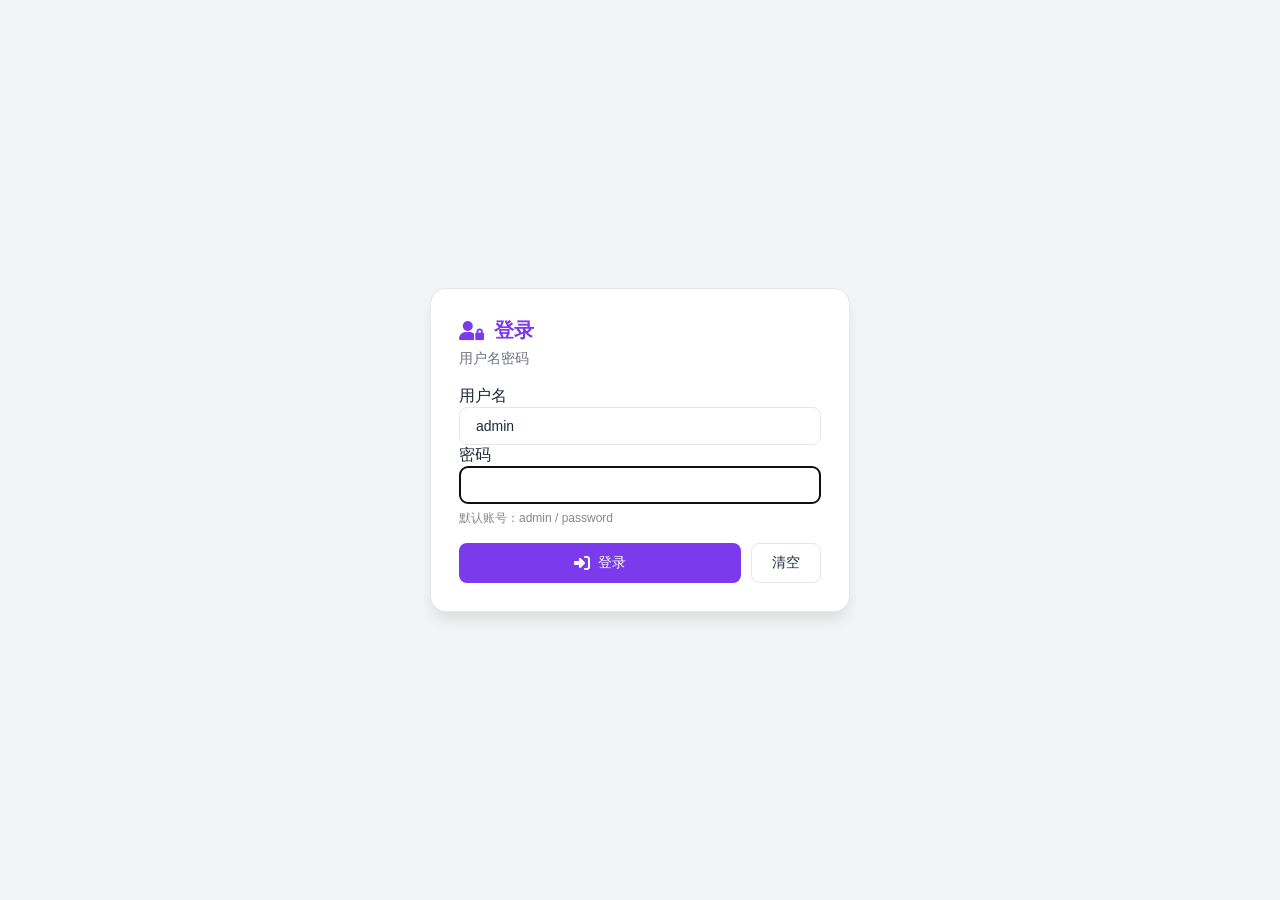
<file: static/index.html>
<!DOCTYPE html>
<html lang="zh-CN">
<head>
    <meta charset="UTF-8">
    <meta name="viewport" content="width=device-width, initial-scale=1.0">
    <title>Emby 缺集检测系统</title>
    <meta http-equiv="Cache-Control" content="no-cache, no-store, must-revalidate">
    <meta http-equiv="Pragma" content="no-cache">
    <meta http-equiv="Expires" content="0">
    <link rel="stylesheet" href="https://cdnjs.cloudflare.com/ajax/libs/font-awesome/6.4.0/css/all.min.css">
    <link rel="stylesheet" href="/static/css/main.css">
</head>
<body>
    <div id="loginPage" class="login-page">
        <div class="login-card">
            <div class="login-title"><i class="fas fa-user-lock"></i> 登录</div>
            <div class="login-subtitle">用户名密码</div>

            <div class="form-group">
                <label>用户名</label>
                <input type="text" id="loginUsername" class="filter-select" style="width: 100%;" autocomplete="username" value="admin">
            </div>
            <div class="form-group">
                <label>密码</label>
                <input type="password" id="loginPassword" class="filter-select" style="width: 100%;" autocomplete="current-password">
                <div style="color:#888;font-size:12px;margin-top:6px;">默认账号：admin / password</div>
            </div>

            <div class="login-actions">
                <button class="btn btn-primary" style="flex:1;justify-content:center;" onclick="submitLogin()">
                    <i class="fas fa-sign-in-alt"></i>
                    登录
                </button>
                <button class="btn btn-outline" style="justify-content:center;" onclick="clearLoginForm()">
                    清空
                </button>
            </div>
            <div id="loginError" class="login-error"></div>
        </div>
    </div>

    <div id="appShell" style="display:flex; width:100%;">
    <!-- 移动端菜单按钮 -->
    <button class="mobile-menu-btn" onclick="toggleSidebar()">
        <i class="fas fa-bars"></i>
    </button>

    <!-- 侧边栏 -->
    <aside class="sidebar" id="sidebar">
        <div class="logo">
            <h1><i class="fas fa-tv"></i> Emby 缺集检测</h1>
        </div>

        <nav class="nav-section">
            <div class="nav-section-title">主菜单</div>
            <a class="nav-item active" onclick="showPage('dashboard')">
                <i class="fas fa-home"></i>
                <span>仪表盘</span>
                <span class="badge" id="missingBadge">0</span>
            </a>
            <a class="nav-item" onclick="showPage('download')">
                <i class="fas fa-download"></i>
                <span>下载管理</span>
            </a>
        </nav>

        <nav class="nav-section">
            <div class="nav-section-title">工具</div>
            <a class="nav-item" onclick="showPage('config')">
                <i class="fas fa-cog"></i>
                <span>配置</span>
            </a>
            <a class="nav-item" onclick="showPage('history')">
                <i class="fas fa-history"></i>
                <span>检测历史</span>
            </a>
            <a class="nav-item" onclick="showPage('tmdb')">
                <i class="fas fa-fire"></i>
                <span>TMDB 更新</span>
            </a>
            <a class="nav-item" onclick="showPage('hdhive')">
                <i class="fas fa-hive"></i>
                <span>HDHive 搜索</span>
            </a>
        </nav>

        <nav class="nav-section">
            <div class="nav-section-title">系统</div>
            <a class="nav-item" onclick="toggleTheme()">
                <i class="fas fa-moon"></i>
                <span>暗黑模式</span>
            </a>
            <a class="nav-item" onclick="logout()">
                <i class="fas fa-right-from-bracket"></i>
                <span>退出登录</span>
            </a>
            <a class="nav-item" href="https://github.com/xnn1313/emby-missing-episode-detector" target="_blank">
                <i class="fab fa-github"></i>
                <span>GitHub</span>
            </a>
        </nav>
    </aside>

    <!-- 主内容区 -->
    <main class="main-content">
        <!-- 仪表盘页面 -->
        <div id="page-dashboard" class="page active">
            <!-- 顶部工具栏 -->
            <div class="top-bar">
                <div class="search-box">
                    <i class="fas fa-search"></i>
                    <input type="text" id="searchInput" placeholder="搜索剧集..." onkeyup="filterSeries()">
                </div>
                <div class="toolbar-actions">
                    <button class="btn btn-outline" onclick="refreshData()">
                        <i class="fas fa-sync-alt"></i>
                        刷新
                    </button>
                    <button class="btn btn-primary" onclick="runDetection(this)">
                        <i class="fas fa-play"></i>
                        开始检测
                    </button>
                </div>
            </div>

            <!-- 统计卡片 -->
            <div class="stats-grid">
                <div class="stat-card">
                    <div class="stat-card-header">
                        <div>
                            <div class="stat-card-value" id="statTotal">0</div>
                            <div class="stat-card-label">总剧集数</div>
                        </div>
                        <div class="stat-card-icon purple">
                            <i class="fas fa-tv"></i>
                        </div>
                    </div>
                </div>
                <div class="stat-card">
                    <div class="stat-card-header">
                        <div>
                            <div class="stat-card-value" id="statMissing">0</div>
                            <div class="stat-card-label">有缺集</div>
                        </div>
                        <div class="stat-card-icon red">
                            <i class="fas fa-exclamation-triangle"></i>
                        </div>
                    </div>
                </div>
                <div class="stat-card">
                    <div class="stat-card-header">
                        <div>
                            <div class="stat-card-value" id="statEpisodes">0</div>
                            <div class="stat-card-label">缺失总集数</div>
                        </div>
                        <div class="stat-card-icon blue">
                            <i class="fas fa-film"></i>
                        </div>
                    </div>
                </div>
                <div class="stat-card">
                    <div class="stat-card-header">
                        <div>
                            <div class="stat-card-value" id="statDownloaded">0</div>
                            <div class="stat-card-label">已推送下载</div>
                        </div>
                        <div class="stat-card-icon green">
                            <i class="fas fa-check-circle"></i>
                        </div>
                    </div>
                </div>
            </div>

            <!-- 筛选栏 -->
            <div class="filter-bar">
                <select class="filter-select" id="filterSeason" onchange="filterSeries()">
                    <option value="">全部季</option>
                </select>
                <select class="filter-select" id="filterStatus" onchange="filterSeries()">
                    <option value="">全部状态</option>
                    <option value="missing">有缺集</option>
                    <option value="complete">完整</option>
                </select>
                <select class="filter-select" id="sortBy" onchange="filterSeries()">
                    <option value="name">按名称</option>
                    <option value="year">按年份</option>
                    <option value="missing">按缺集数</option>
                </select>
            </div>

            <!-- 剧集卡片 -->
            <div id="seriesGrid" class="series-grid">
                <div class="loading">
                    <i class="fas fa-spinner"></i>
                    <p>加载中...</p>
                </div>
            </div>
        </div>

        <!-- 下载管理页面 -->
        <div id="page-download" class="page">
            <div class="top-bar">
                <h2>下载管理</h2>
                <button class="btn btn-primary" onclick="refreshDownloads()">
                    <i class="fas fa-sync-alt"></i>
                    刷新
                </button>
            </div>
            <div id="downloadGrid" class="series-grid">
                <div class="empty-state">
                    <i class="fas fa-download"></i>
                    <p>暂无下载记录</p>
                </div>
            </div>
        </div>

        <!-- 配置页面 -->
        <div id="page-config" class="page">
            <div class="top-bar">
                <h2>配置</h2>
            </div>
            <div class="stat-card" style="max-width: 1100px;">
                <div class="cfg-tabs">
                    <button class="cfg-tab" id="cfgTab-emby" onclick="showConfigTab('emby')"><i class="fas fa-tv"></i> Emby</button>
                    <button class="cfg-tab" id="cfgTab-mp" onclick="showConfigTab('mp')"><i class="fas fa-download"></i> MoviePilot</button>
                    <button class="cfg-tab" id="cfgTab-hdhive" onclick="showConfigTab('hdhive')"><i class="fas fa-hive"></i> HDHive</button>
                    <button class="cfg-tab" id="cfgTab-wecom" onclick="showConfigTab('wecom')"><i class="fas fa-building"></i> 企业微信</button>
                    <button class="cfg-tab" id="cfgTab-wecom-search" onclick="showConfigTab('wecom-search')"><i class="fas fa-search"></i> 资源搜索</button>
                    <button class="cfg-tab" id="cfgTab-symedia" onclick="showConfigTab('symedia')"><i class="fas fa-cloud"></i> Symedia</button>
                    <button class="cfg-tab" id="cfgTab-global" onclick="showConfigTab('global')"><i class="fas fa-globe"></i> 全局</button>
                    <div style="margin-left:auto;">
                        <button class="btn btn-primary" onclick="saveConfig(event)"><i class="fas fa-save"></i> 保存</button>
                    </div>
                </div>
                <form id="configForm" onsubmit="saveConfig(event)">
                    <div class="config-section active" id="cfgSection-emby">
                        <div class="cfg-section-title">Emby 设置</div>
                        <div class="cfg-divider"></div>
                        <div class="cfg-columns">
                            <div class="form-group">
                            <label>Emby 服务器地址</label>
                            <input type="text" id="embyHost" class="filter-select" style="width: 100%;" placeholder="http://192.168.1.100:8096">
                            <div class="cfg-help">填写你的 Emby 服务地址（含端口）</div>
                            </div>
                            <div class="form-group">
                            <label>Emby API 密钥</label>
                            <input type="text" id="embyApiKey" class="filter-select" style="width: 100%;" placeholder="在 Emby 设置 → API 中获取">
                            <div class="cfg-help">用于读取媒体库信息以及检测缺集</div>
                            </div>
                            <div class="form-group">
                            <label>TMDB API Key</label>
                            <input type="password" id="tmdbApiKey" class="filter-select" style="width: 100%;" placeholder="在 themoviedb.org 申请">
                            <div class="cfg-help">用于剧集搜索和匹配（通过 TMDB）</div>
                            </div>
                        </div>
                    </div>
                    <div class="config-section" id="cfgSection-mp">
                        <div class="cfg-section-title">MoviePilot 设置</div>
                        <div class="cfg-divider"></div>
                        <div class="cfg-columns">
                            <div class="form-group">
                            <label>MoviePilot 地址</label>
                            <input type="text" id="mpHost" class="filter-select" style="width: 100%;" placeholder="http://192.168.1.100:3000">
                            </div>
                            <div class="form-group">
                            <label>MoviePilot 用户名</label>
                            <input type="text" id="mpUsername" class="filter-select" style="width: 100%;" value="admin">
                            </div>
                            <div class="form-group">
                            <label>MoviePilot 密码</label>
                            <input type="password" id="mpPassword" class="filter-select" style="width: 100%;">
                            </div>
                        </div>
                    </div>
                    <div class="config-section" id="cfgSection-hdhive">
                        <div class="cfg-section-title">HDHive 设置</div>
                        <div class="cfg-divider"></div>
                        <div class="cfg-columns">
                            <div class="form-group">
                            <label>HDHive API Key</label>
                            <input type="password" id="hdhiveApiKey" class="filter-select" style="width: 100%;" placeholder="在 HDHive 设置中获取 API Key">
                            </div>
                            <div class="form-group">
                            <label>API 地址</label>
                            <input type="text" id="hdhiveBaseUrl" class="filter-select" style="width: 100%;" value="https://hdhive.com/api/open" placeholder="https://hdhive.com/api/open">
                            </div>
                        </div>
                        <div style="margin-top:10px; padding: 10px; background: #1a1a2e; border-radius: 8px; display:none;">
                            <div class="form-group">
                                <label style="display: flex; align-items: center; gap: 8px;">
                                    <input type="checkbox" id="hdhiveProxyEnabled" style="width: auto;">
                                    启用代理
                                </label>
                            </div>
                            <div class="form-group">
                                <label>代理地址</label>
                                <input type="text" id="hdhiveProxyHost" class="filter-select" style="width: 100%;" placeholder="127.0.0.1">
                            </div>
                            <div class="form-group">
                                <label>代理端口</label>
                                <input type="number" id="hdhiveProxyPort" class="filter-select" style="width: 100%;" placeholder="7890">
                            </div>
                            <div style="display: flex; gap: 10px;">
                                <div class="form-group" style="flex: 1;">
                                    <label>用户名（可选）</label>
                                    <input type="text" id="hdhiveProxyUser" class="filter-select" style="width: 100%;">
                                </div>
                                <div class="form-group" style="flex: 1;">
                                    <label>密码（可选）</label>
                                    <input type="password" id="hdhiveProxyPass" class="filter-select" style="width: 100%;">
                                </div>
                            </div>
                        </div>
                        <div class="empty-state" style="padding:16px;border:1px dashed var(--border-color);border-radius:8px;">
                            <p style="margin-bottom:6px;">代理配置已由"全局"统一管理</p>
                            <p style="font-size:12px;color:#888;">请到"全局"分组设置代理开关与地址，保存后将应用到 HDHive 与 TMDB</p>
                        </div>
                        <div class="form-group" style="margin-top:10px;">
                            <label style="display: flex; align-items: center; gap: 8px;">
                                <input type="checkbox" id="hdhiveEnabled" style="width: auto;">
                                启用 HDHive 资源查询
                            </label>
                        </div>
                        <div class="form-group">
                            <label>最大积分解锁</label>
                            <input type="number" id="hdhiveMaxPoints" class="filter-select" style="width: 100%;" value="50" min="0" max="1000">
                        </div>
                        <div id="hdhiveStatus" style="margin-top: 15px; padding: 10px; border-radius: 8px; display: none;"></div>
                        <div style="display: flex; gap: 10px; margin-top: 10px;">
                            <button type="button" class="btn btn-outline" onclick="testHdhiveConnection()" style="flex: 1;">
                                <i class="fas fa-plug"></i>
                                测试连接
                            </button>
                        </div>
                    </div>
                    <div class="config-section" id="cfgSection-wecom">
                        <div class="cfg-section-title">企业微信 设置</div>
                        <div class="cfg-divider"></div>
                        <div class="cfg-columns">
                            <div class="form-group">
                            <label style="display: flex; align-items: center; gap: 8px;">
                                <input type="checkbox" id="wecomEnabled" style="width: auto;">
                                启用企业微信搜剧解锁
                            </label>
                            </div>
                            <div class="form-group">
                            <label>企业 ID CorpID</label>
                            <input type="text" id="wecomCorpId" class="filter-select" style="width: 100%;" placeholder="wwxxxxxxxxxxxxxxxx">
                            </div>
                            <div class="form-group">
                            <label>应用 AgentId</label>
                            <input type="number" id="wecomAgentId" class="filter-select" style="width: 100%;" placeholder="1000002">
                            </div>
                            <div class="form-group">
                            <label>应用 Secret</label>
                            <input type="password" id="wecomCorpSecret" class="filter-select" style="width: 100%;" placeholder="用于获取 AccessToken">
                            </div>
                            <div class="form-group">
                            <label>回调 Token</label>
                            <input type="password" id="wecomToken" class="filter-select" style="width: 100%;" placeholder="企业微信回调配置中的 Token">
                            </div>
                            <div class="form-group">
                            <label>回调 EncodingAESKey</label>
                            <input type="password" id="wecomEncodingAesKey" class="filter-select" style="width: 100%;" placeholder="43 位 EncodingAESKey">
                            </div>
                            <div class="form-group">
                            <label>API 地址</label>
                            <input type="text" id="wecomBaseUrl" class="filter-select" style="width: 100%;" value="https://qyapi.weixin.qq.com/cgi-bin">
                            </div>
                            <div class="form-group">
                            <label>回调地址</label>
                            <input type="text" id="wecomCallbackUrl" class="filter-select" style="width: 100%;" readonly>
                            </div>
                        </div>
                        <div id="wecomStatus" style="margin-top: 15px; padding: 10px; border-radius: 8px; display: none;"></div>
                        <div style="display: flex; gap: 10px; margin-top: 10px;">
                            <button type="button" class="btn btn-outline" onclick="testWeComConnection()" style="flex: 1;">
                                <i class="fas fa-comment-dots"></i>
                                测试企业微信
                            </button>
                        </div>
                    </div>
                    <div class="config-section" id="cfgSection-wecom-search">
                        <div class="cfg-section-title">企业微信资源搜索 设置</div>
                        <div class="cfg-divider"></div>
                        <div class="cfg-columns">
                            <div class="form-group">
                            <label style="display: flex; align-items: center; gap: 8px;">
                                <input type="checkbox" id="wecomSearchEnabled" style="width: auto;">
                                启用企业微信资源搜索
                            </label>
                            </div>
                            <div class="form-group">
                            <label>企业 ID CorpID</label>
                            <input type="text" id="wecomSearchCorpId" class="filter-select" style="width: 100%;" placeholder="wwxxxxxxxxxxxxxxxx">
                            </div>
                            <div class="form-group">
                            <label>应用 AgentId</label>
                            <input type="number" id="wecomSearchAgentId" class="filter-select" style="width: 100%;" placeholder="1000003">
                            </div>
                            <div class="form-group">
                            <label>应用 Secret</label>
                            <input type="password" id="wecomSearchCorpSecret" class="filter-select" style="width: 100%;" placeholder="用于获取 AccessToken">
                            </div>
                            <div class="form-group">
                            <label>回调 Token</label>
                            <input type="password" id="wecomSearchToken" class="filter-select" style="width: 100%;" placeholder="企业微信回调配置中的 Token">
                            </div>
                            <div class="form-group">
                            <label>回调 EncodingAESKey</label>
                            <input type="password" id="wecomSearchEncodingAesKey" class="filter-select" style="width: 100%;" placeholder="43 位 EncodingAESKey">
                            </div>
                            <div class="form-group">
                            <label>PanSou 服务地址</label>
                            <input type="text" id="wecomSearchPansouUrl" class="filter-select" style="width: 100%;" placeholder="http://47.108.129.71:57081">
                            <div class="cfg-help">只填域名+端口，例如 http://IP:57081</div>
                            </div>
                            <div class="form-group">
                            <label>回调地址</label>
                            <input type="text" id="wecomSearchCallbackUrl" class="filter-select" style="width: 100%;" readonly>
                            </div>
                        </div>
                        <div id="wecomSearchStatus" style="margin-top: 15px; padding: 10px; border-radius: 8px; display: none;"></div>
                        <div style="display: flex; gap: 10px; margin-top: 10px;">
                            <button type="button" class="btn btn-outline" onclick="testWeComSearchConnection()" style="flex: 1;">
                                <i class="fas fa-plug"></i>
                                测试连接
                            </button>
                        </div>
                    </div>
                    <div class="config-section" id="cfgSection-symedia">
                        <div class="cfg-section-title">Symedia 设置</div>
                        <div class="cfg-divider"></div>
                        <div class="cfg-columns">
                            <div class="form-group">
                                <label style="display:flex;align-items:center;gap:8px;">
                                    <input type="checkbox" id="symediaEnabled" style="width:auto;">
                                    启用 Symedia 115 转存
                                </label>
                            </div>
                            <div class="form-group">
                                <label>Symedia 主机地址</label>
                                <input type="text" id="symediaHost" class="filter-select" style="width:100%;" placeholder="http://192.168.1.100:8095">
                                <div class="cfg-help">例如 http://IP:端口</div>
                            </div>
                            <div class="form-group">
                                <label>Token</label>
                                <input type="text" id="symediaToken" class="filter-select" style="width:100%;" value="symedia">
                                <div class="cfg-help">默认 symedia</div>
                            </div>
                            <div class="form-group">
                                <label>目标文件夹 CID</label>
                                <input type="text" id="symediaParentId" class="filter-select" style="width:100%;" value="0">
                                <div class="cfg-help">根目录为 "0"</div>
                            </div>
                        </div>
                    </div>
                    <div class="config-section" id="cfgSection-global">
                        <div class="cfg-section-title">全局 设置</div>
                        <div class="cfg-divider"></div>
                        <div class="cfg-columns">
                            <div class="form-group">
                            <label>登录用户名</label>
                            <input type="text" id="adminUsername" class="filter-select" style="width: 100%;" placeholder="管理员用户名">
                            </div>
                            <div class="form-group">
                            <label>修改管理员密码</label>
                            <input type="password" id="adminPassword" class="filter-select" style="width: 100%;" placeholder="留空则不修改">
                            </div>
                        </div>
                        <hr style="margin: 16px 0; border-color: #444;">
                        <div class="form-group" style="display:flex;align-items:center;gap:8px;">
                            <input type="checkbox" id="globalProxyEnabled" style="width:auto;">
                            <label style="margin:0;">启用全局代理</label>
                        </div>
                        <div class="cfg-columns">
                            <div class="form-group">
                            <label>代理地址</label>
                            <input type="text" id="globalProxyHost" class="filter-select" style="width: 100%;" placeholder="127.0.0.1">
                            </div>
                            <div class="form-group">
                            <label>代理端口</label>
                            <input type="number" id="globalProxyPort" class="filter-select" style="width: 100%;" placeholder="7890">
                            </div>
                            <div class="form-group">
                            <label>代理用户名（可选）</label>
                            <input type="text" id="globalProxyUser" class="filter-select" style="width: 100%;" placeholder="">
                            </div>
                        </div>
                    </div>
                </form>
            </div>
        </div>

        <!-- 检测历史页面 -->
        <div id="page-history" class="page">
            <div class="top-bar">
                <h2>检测历史</h2>
            </div>
            <div id="historyList">
                <div class="empty-state">
                    <i class="fas fa-history"></i>
                    <p>暂无检测历史</p>
                </div>
            </div>
        </div>

        <!-- TMDB 更新页面 -->
        <div id="page-tmdb" class="page">
            <div class="top-bar">
                <div style="display:flex;align-items:center;gap:12px;flex-wrap:wrap;">
                    <h2 style="margin:0;">TMDB 更新</h2>
                    <select class="filter-select" id="tmdbFeed" onchange="loadTmdbFeed(true)" style="min-width: 220px;">
                        <option value="on_the_air">正在更新</option>
                        <option value="airing_today">今日播出</option>
                        <option value="trending_week">本周趋势</option>
                        <option value="popular">热门</option>
                        <option value="top_rated">高分</option>
                    </select>
                    <input type="text" id="tmdbSearchInput" class="filter-select" style="min-width:220px;flex:1;" placeholder="在当前列表中筛选..." onkeyup="filterTmdbFeed()">
                </div>
                <div class="toolbar-actions">
                    <button class="btn btn-outline" onclick="loadTmdbFeed(true)">
                        <i class="fas fa-sync-alt"></i>
                        刷新
                    </button>
                </div>
            </div>
            <div id="tmdbGrid" class="series-grid">
                <div class="loading">
                    <i class="fas fa-spinner"></i>
                    <p>加载中...</p>
                </div>
            </div>
            <div style="display:flex;justify-content:center;margin-top:16px;">
                <button class="btn btn-outline" id="tmdbLoadMoreBtn" onclick="loadTmdbFeed(false)" style="display:none;">
                    <i class="fas fa-arrow-down"></i>
                    加载更多
                </button>
            </div>
        </div>

        <!-- HDHive 搜索页面 -->
        <div id="page-hdhive" class="page">
            <div class="top-bar">
                <h2>HDHive 资源搜索</h2>
            </div>

            <div class="stat-card" style="max-width: 1100px;">
                <div class="form-group">
                    <label>剧名关键词</label>
                    <input type="text" id="hdhiveKeyword" class="filter-select" style="width: 100%;" placeholder="例如：黑镜" onkeydown="if(event.key==='Enter'){runHdhiveKeywordSearch()}">
                </div>
                <div style="display:flex;gap:10px;flex-wrap:wrap;">
                    <div class="form-group" style="flex:1;min-width:220px;">
                        <label>TMDB ID（可选）</label>
                        <input type="text" id="hdhiveTmdbId" class="filter-select" style="width: 100%;" placeholder="例如：42009">
                    </div>
                    <div class="form-group" style="width:160px;">
                        <label>季号（可选）</label>
                        <input type="number" id="hdhiveSeason" class="filter-select" style="width: 100%;" placeholder="1" min="1">
                    </div>
                </div>

                <div style="display:flex;gap:10px;flex-wrap:wrap;margin-top:10px;">
                    <button class="btn btn-primary" onclick="runHdhiveKeywordSearch()">
                        <i class="fas fa-search"></i>
                        按剧名搜索
                    </button>
                    <button class="btn btn-outline" onclick="runHdhiveTmdbSearch()">
                        <i class="fas fa-hive"></i>
                        按 TMDB ID 搜索
                    </button>
                    <button class="btn btn-outline" onclick="clearHdhiveSearch()">
                        <i class="fas fa-eraser"></i>
                        清空
                    </button>
                </div>

                <div id="hdhiveSearchStatus" style="margin-top: 15px; padding: 10px; border-radius: 8px; display: none;"></div>
                <div id="hdhiveSearchResult" style="margin-top: 15px;"></div>
            </div>
        </div>
    </main>
    </div>

    <!-- JS 模块（按依赖顺序加载） -->
    <script src="/static/js/auth.js"></script>
    <script src="/static/js/dashboard.js"></script>
    <script src="/static/js/config.js"></script>
    <script src="/static/js/hdhive.js"></script>
    <script src="/static/js/tmdb.js"></script>
    <script src="/static/js/download.js"></script>
    <script src="/static/js/history.js"></script>
    <script src="/static/js/app.js"></script>
</body>
</html>
</file>
<file: static/css/main.css>
/* ========== CSS 变量 ========== */
:root {
    --primary: #7c3aed;
    --primary-hover: #6d28d9;
    --bg-body: #f3f4f6;
    --bg-sidebar: #ffffff;
    --bg-card: #ffffff;
    --text-primary: #1f2937;
    --text-secondary: #6b7280;
    --border-color: #e5e7eb;
    --shadow: 0 1px 3px rgba(0,0,0,0.1);
    --shadow-lg: 0 10px 15px -3px rgba(0,0,0,0.1);
    --badge-missing: #ef4444;
    --badge-downloading: #f59e0b;
    --badge-complete: #10b981;
    --sidebar-width: 240px;
}

body.dark-mode {
    --bg-body: #0f172a;
    --bg-sidebar: #1e293b;
    --bg-card: #1e293b;
    --text-primary: #f1f5f9;
    --text-secondary: #94a3b8;
    --border-color: #334155;
    --shadow: 0 1px 3px rgba(0,0,0,0.3);
}

* { margin: 0; padding: 0; box-sizing: border-box; }

body {
    font-family: -apple-system, BlinkMacSystemFont, "Segoe UI", Roboto, "Helvetica Neue", Arial, sans-serif;
    background: var(--bg-body);
    color: var(--text-primary);
    min-height: 100vh;
    display: flex;
}

/* ========== 侧边栏 ========== */
.sidebar {
    width: var(--sidebar-width);
    background: var(--bg-sidebar);
    border-right: 1px solid var(--border-color);
    padding: 20px 0;
    position: fixed;
    height: 100vh;
    overflow-y: auto;
    z-index: 100;
}

.logo {
    padding: 0 20px 20px;
    border-bottom: 1px solid var(--border-color);
    margin-bottom: 20px;
}

.logo h1 {
    font-size: 18px;
    font-weight: 700;
    color: var(--primary);
    display: flex;
    align-items: center;
    gap: 10px;
}

.logo i { font-size: 24px; }

.nav-section {
    padding: 0 10px;
    margin-bottom: 20px;
}

.nav-section-title {
    font-size: 12px;
    color: var(--text-secondary);
    text-transform: uppercase;
    letter-spacing: 0.05em;
    padding: 8px 10px;
    margin-bottom: 5px;
}

.nav-item {
    display: flex;
    align-items: center;
    gap: 12px;
    padding: 12px 15px;
    border-radius: 8px;
    color: var(--text-primary);
    text-decoration: none;
    cursor: pointer;
    transition: all 0.2s;
    margin-bottom: 4px;
}

.nav-item:hover {
    background: var(--bg-body);
}

.nav-item.active {
    background: var(--primary);
    color: white;
}

.nav-item i {
    width: 20px;
    text-align: center;
    font-size: 16px;
}

.nav-item .badge {
    margin-left: auto;
    background: var(--badge-missing);
    color: white;
    font-size: 12px;
    padding: 2px 8px;
    border-radius: 10px;
    font-weight: 600;
}

/* ========== 主内容区 ========== */
.main-content {
    margin-left: var(--sidebar-width);
    flex: 1;
    padding: 20px 30px;
    min-height: 100vh;
}

/* 顶部工具栏 */
.top-bar {
    display: flex;
    align-items: center;
    justify-content: space-between;
    margin-bottom: 24px;
    gap: 20px;
}

.search-box {
    flex: 1;
    max-width: 500px;
    position: relative;
}

.search-box input {
    width: 100%;
    padding: 12px 16px 12px 44px;
    border: 1px solid var(--border-color);
    border-radius: 10px;
    background: var(--bg-card);
    color: var(--text-primary);
    font-size: 14px;
}

.search-box i {
    position: absolute;
    left: 16px;
    top: 50%;
    transform: translateY(-50%);
    color: var(--text-secondary);
}

.toolbar-actions {
    display: flex;
    align-items: center;
    gap: 12px;
}

.btn {
    display: inline-flex;
    align-items: center;
    gap: 8px;
    padding: 10px 20px;
    border: none;
    border-radius: 8px;
    font-size: 14px;
    font-weight: 500;
    cursor: pointer;
    transition: all 0.2s;
}

.btn-primary {
    background: var(--primary);
    color: white;
}

.btn-primary:hover {
    background: var(--primary-hover);
}

.btn-outline {
    background: transparent;
    border: 1px solid var(--border-color);
    color: var(--text-primary);
}

.btn-outline:hover {
    background: var(--bg-body);
}

.btn i { font-size: 16px; }

/* 统计卡片 */
.stats-grid {
    display: grid;
    grid-template-columns: repeat(auto-fit, minmax(200px, 1fr));
    gap: 20px;
    margin-bottom: 24px;
}

.stat-card {
    background: var(--bg-card);
    padding: 20px;
    border-radius: 12px;
    box-shadow: var(--shadow);
    border: 1px solid var(--border-color);
}

.stat-card-header {
    display: flex;
    align-items: center;
    justify-content: space-between;
    margin-bottom: 12px;
}

.stat-card-icon {
    width: 40px;
    height: 40px;
    border-radius: 10px;
    display: flex;
    align-items: center;
    justify-content: center;
    font-size: 20px;
}

.stat-card-icon.purple { background: #ede9fe; color: #7c3aed; }
.stat-card-icon.red { background: #fee2e2; color: #ef4444; }
.stat-card-icon.green { background: #d1fae5; color: #10b981; }
.stat-card-icon.blue { background: #dbeafe; color: #3b82f6; }

.stat-card-value {
    font-size: 28px;
    font-weight: 700;
    color: var(--text-primary);
}

.stat-card-label {
    font-size: 14px;
    color: var(--text-secondary);
    margin-top: 4px;
}

/* 筛选栏 */
.filter-bar {
    display: flex;
    align-items: center;
    gap: 12px;
    margin-bottom: 20px;
    flex-wrap: wrap;
}

.filter-select {
    padding: 10px 16px;
    border: 1px solid var(--border-color);
    border-radius: 8px;
    background: var(--bg-card);
    color: var(--text-primary);
    font-size: 14px;
    cursor: pointer;
}

/* 剧集卡片网格 */
.series-grid {
    display: grid;
    grid-template-columns: repeat(auto-fill, minmax(320px, 1fr));
    gap: 20px;
}

.series-card {
    background: var(--bg-card);
    border-radius: 12px;
    overflow: hidden;
    box-shadow: var(--shadow);
    border: 1px solid var(--border-color);
    transition: all 0.3s;
}

.series-card:hover {
    box-shadow: var(--shadow-lg);
    transform: translateY(-2px);
}

.series-card-header {
    position: relative;
    height: 180px;
    background: linear-gradient(135deg, #667eea 0%, #764ba2 100%);
    display: flex;
    align-items: center;
    justify-content: center;
    overflow: hidden;
}

.series-card-header img {
    width: 100%;
    height: 100%;
    object-fit: cover;
}

.series-card-header .placeholder {
    font-size: 64px;
    color: rgba(255,255,255,0.5);
}

.series-card-badge {
    position: absolute;
    top: 12px;
    right: 12px;
    padding: 6px 12px;
    border-radius: 6px;
    font-size: 12px;
    font-weight: 600;
    color: white;
}

.series-card-badge.missing { background: var(--badge-missing); }
.series-card-badge.complete { background: var(--badge-complete); }

.series-card-body {
    padding: 16px;
}

.series-card-title {
    font-size: 16px;
    font-weight: 600;
    color: var(--text-primary);
    margin-bottom: 8px;
    display: -webkit-box;
    -webkit-line-clamp: 2;
    -webkit-box-orient: vertical;
    overflow: hidden;
}

.series-card-meta {
    display: flex;
    align-items: center;
    gap: 12px;
    font-size: 13px;
    color: var(--text-secondary);
    margin-bottom: 12px;
}

.series-card-meta i { margin-right: 4px; }

.series-card-tags {
    display: flex;
    flex-wrap: wrap;
    gap: 6px;
    margin-bottom: 12px;
}

.tag {
    padding: 4px 10px;
    border-radius: 6px;
    font-size: 12px;
    font-weight: 500;
}

.tag.missing { background: #fee2e2; color: #ef4444; }
.tag.season { background: #ede9fe; color: #7c3aed; }
.tag.year { background: var(--bg-body); color: var(--text-secondary); }

.series-card-missing {
    background: #fef2f2;
    border: 1px solid #fecaca;
    border-radius: 8px;
    padding: 12px;
    margin-bottom: 12px;
}

.series-card-missing-title {
    font-size: 13px;
    font-weight: 600;
    color: #991b1b;
    margin-bottom: 8px;
}

.missing-episodes {
    display: flex;
    flex-wrap: wrap;
    gap: 6px;
}

.missing-ep {
    background: white;
    border: 1px solid #fecaca;
    padding: 4px 10px;
    border-radius: 6px;
    font-size: 12px;
    color: #991b1b;
    font-weight: 500;
}

.series-card-actions {
    display: flex;
    gap: 8px;
}

.series-card-actions .btn {
    flex: 1;
    justify-content: center;
    padding: 10px;
}

/* 加载状态 */
.loading {
    text-align: center;
    padding: 60px 20px;
    color: var(--text-secondary);
}

.loading i {
    font-size: 48px;
    margin-bottom: 16px;
    animation: spin 1s linear infinite;
}

@keyframes spin {
    to { transform: rotate(360deg); }
}

/* 空状态 */
.empty-state {
    text-align: center;
    padding: 60px 20px;
    color: var(--text-secondary);
}

.empty-state i {
    font-size: 64px;
    margin-bottom: 16px;
    opacity: 0.5;
}

/* 页面内容 */
.page { display: none; }
.page.active { display: block; }

.login-page {
    position: fixed;
    inset: 0;
    display: none;
    align-items: center;
    justify-content: center;
    padding: 20px;
    background: var(--bg-body);
    z-index: 10000;
}

.config-section { display: none; }
.config-section.active { display: block; }
.cfg-columns { display: grid; grid-template-columns: repeat(2, minmax(280px, 1fr)); gap: 12px 16px; }
@media (max-width: 900px) { .cfg-columns { grid-template-columns: 1fr; } }

.cfg-tabs {
    position: sticky;
    top: 0;
    z-index: 5;
    display: flex;
    gap: 8px;
    flex-wrap: wrap;
    padding-bottom: 12px;
    margin-bottom: 12px;
    background: var(--bg-card);
    border-bottom: 1px solid var(--border-color);
}
.cfg-tab {
    border-radius: 10px;
    padding: 10px 14px;
    border: 1px solid var(--border-color);
    background: var(--bg-body);
    color: var(--text-primary);
    cursor: pointer;
}
.cfg-tab.active {
    background: var(--primary);
    color: #fff;
    border-color: var(--primary);
    box-shadow: var(--shadow);
}
.config-section .form-group {
    margin-bottom: 14px;
}
.config-section .form-group label {
    font-size: 13px;
    color: var(--text-secondary);
    margin-bottom: 6px;
    display: block;
}
.cfg-help {
    font-size: 12px;
    color: var(--text-secondary);
    margin-top: 6px;
}
.cfg-section-title {
    font-size: 16px;
    font-weight: 800;
    color: var(--text-primary);
    margin: 4px 0 10px;
}
.cfg-divider {
    border-top: 1px solid var(--border-color);
    margin: 6px 0 12px;
}
.login-card {
    width: 100%;
    max-width: 420px;
    background: var(--bg-card);
    border: 1px solid var(--border-color);
    border-radius: 16px;
    box-shadow: var(--shadow-lg);
    padding: 28px;
}

.login-title {
    font-size: 20px;
    font-weight: 800;
    color: var(--primary);
    display: flex;
    align-items: center;
    gap: 10px;
    margin-bottom: 6px;
}

.login-subtitle {
    font-size: 14px;
    color: var(--text-secondary);
    margin-bottom: 18px;
}

.login-actions {
    display: flex;
    gap: 10px;
    margin-top: 16px;
}

.login-error {
    margin-top: 12px;
    color: #f87171;
    font-size: 13px;
    display: none;
    line-height: 1.4;
}

/* 响应式 */
@media (max-width: 768px) {
    .sidebar {
        transform: translateX(-100%);
        transition: transform 0.3s;
    }
    .sidebar.open {
        transform: translateX(0);
    }
    .main-content {
        margin-left: 0;
    }
    .mobile-menu-btn {
        display: block;
    }
}

.mobile-menu-btn {
    display: none;
    position: fixed;
    top: 20px;
    left: 20px;
    z-index: 200;
    background: var(--bg-card);
    border: 1px solid var(--border-color);
    padding: 10px;
    border-radius: 8px;
}
</file>
